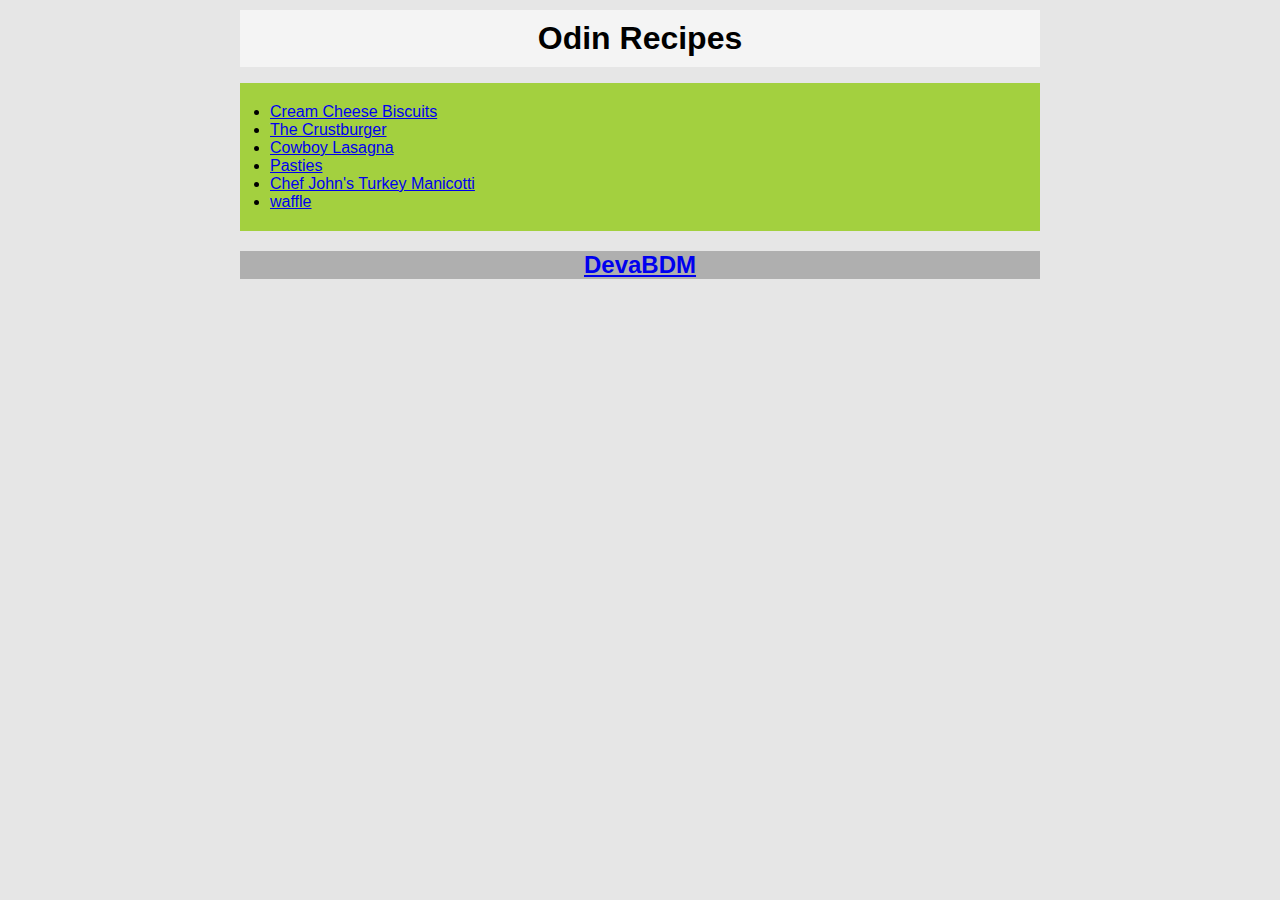
<file: index.html>
<!doctype html>
<html lang="en">
  <head>
    <meta charset="UTF-8" />
    <meta name="viewport" content="width=device-width, initial-scale=1" />
    <title>odin-recipes</title>
    <link rel="stylesheet" href="css/style.css" />
  </head>
  <body>
    <h1 id="title">Odin Recipes</h1>
    <div id="recipes-container">
      <ul id="recipes">
        <li><a href="recipes/biscuits.html">Cream Cheese Biscuits</a></li>
        <li><a href="recipes/burgers.html">The Crustburger</a></li>
        <li><a href="recipes/lasagna.html">Cowboy Lasagna</a></li>
        <li><a href="recipes/pasties.html">Pasties</a></li>
        <li><a href="recipes/turkey.html">Chef John's Turkey Manicotti</a></li>
        <li><a href="recipes/waffle.html">waffle</a></li>
      </ul>
    </div>
    <h2 id="footer"><a href="https://github.com/DevaBDM">DevaBDM</a></h2>
  </body>
</html>
</file>
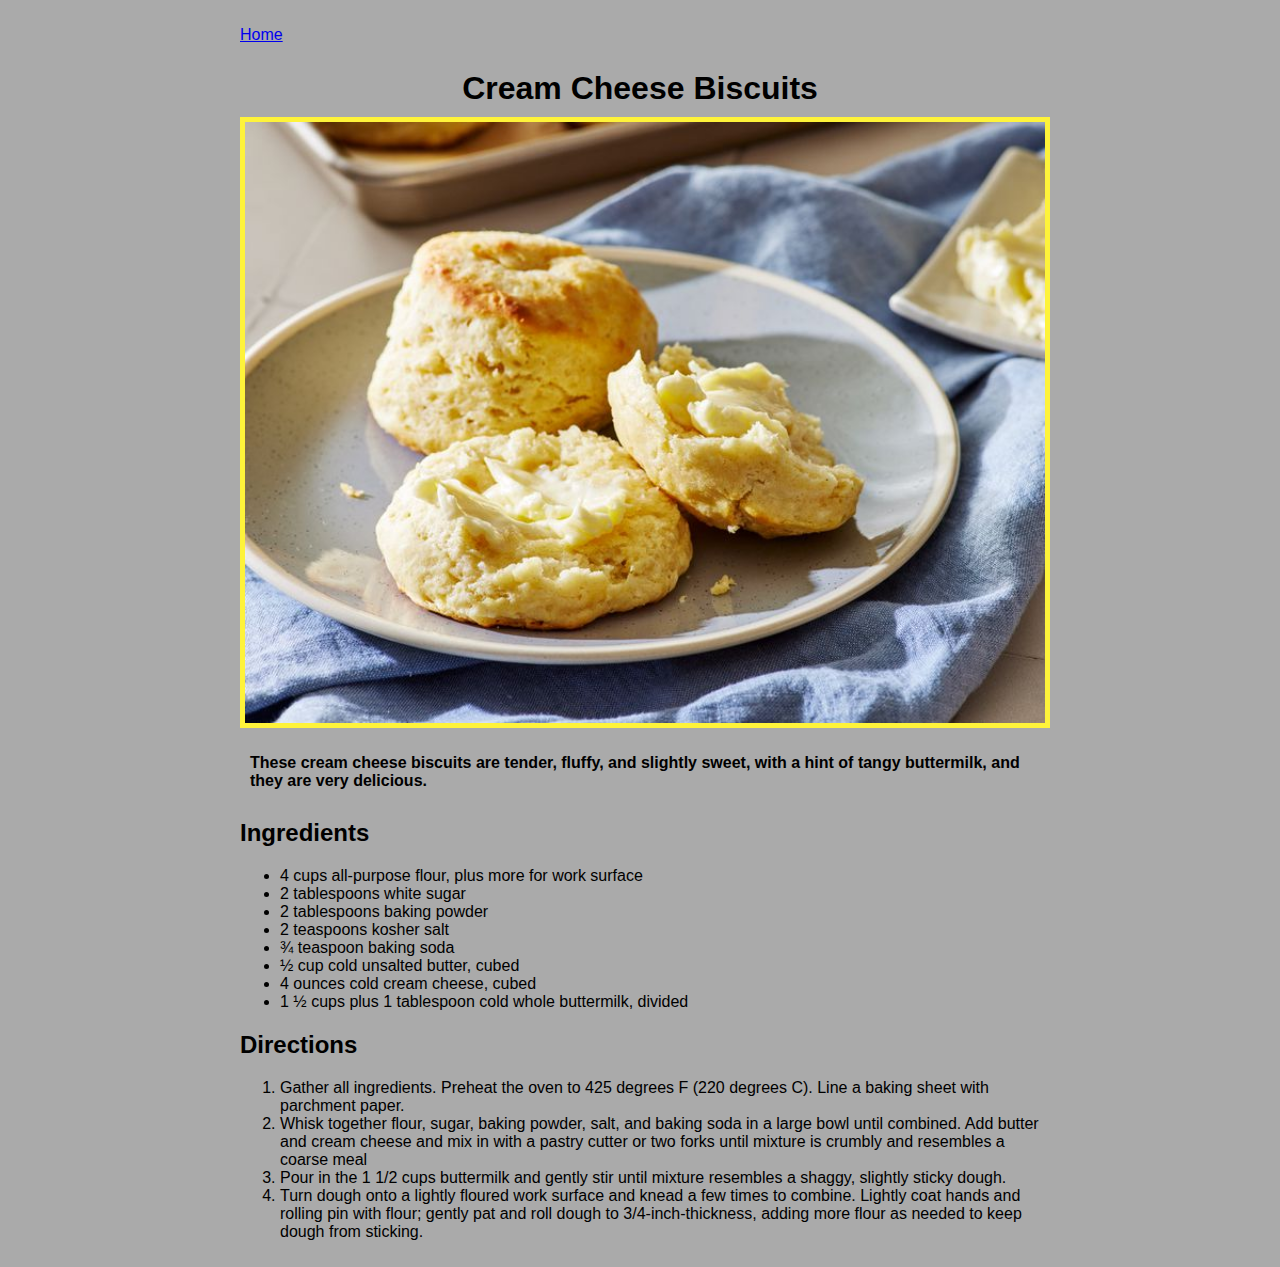
<file: recipes/biscuits.html>
<!doctype html>
<html lang="en">
  <head>
    <meta charset="UTF-8" />
    <meta name="viewport" content="width=device-width, initial-scale=1" />
    <title>Cream Cheese Biscuits</title>
    <link rel="stylesheet" href="../css/pageStyle.css" />
  </head>
  <body>
    <div>
      <p><a href="../index.html">Home</a></p>
    </div>
    <div>
      <h1 id="title">Cream Cheese Biscuits</h1>
      <img id="image" src="../images/biscuits.jpg" alt="image of biscuits" />
      <p class="description text">
        These cream cheese biscuits are tender, fluffy, and slightly sweet, with
        a hint of tangy buttermilk, and they are very delicious.
      </p>
      <h2>Ingredients</h2>
      <ul>
        <li class="text">4 cups all-purpose flour, plus more for work surface</li>
        <li class="text">2 tablespoons white sugar</li>
        <li class="text">2 tablespoons baking powder</li>
        <li class="text">2 teaspoons kosher salt</li>
        <li class="text">¾ teaspoon baking soda</li>
        <li class="text">½ cup cold unsalted butter, cubed</li>
        <li class="text">4 ounces cold cream cheese, cubed</li>
        <li class="text">
          1 ½ cups plus 1 tablespoon cold whole buttermilk, divided
        </li>
      </ul>
      <h2>Directions</h2>
      <ol>
        <li class="text">
          Gather all ingredients. Preheat the oven to 425 degrees F (220 degrees
          C). Line a baking sheet with parchment paper.
        </li>
        <li class="text">
          Whisk together flour, sugar, baking powder, salt, and baking soda in a
          large bowl until combined. Add butter and cream cheese and mix in with
          a pastry cutter or two forks until mixture is crumbly and resembles a
          coarse meal
        </li>
        <li class="text">
          Pour in the 1 1/2 cups buttermilk and gently stir until mixture
          resembles a shaggy, slightly sticky dough.
        </li>
        <li class="text">
          Turn dough onto a lightly floured work surface and knead a few times to
          combine. Lightly coat hands and rolling pin with flour; gently pat and
          roll dough to 3/4-inch-thickness, adding more flour as needed to keep
          dough from sticking.
        </li>
      </ol>
    </div>
  </body>
</html>
</file>
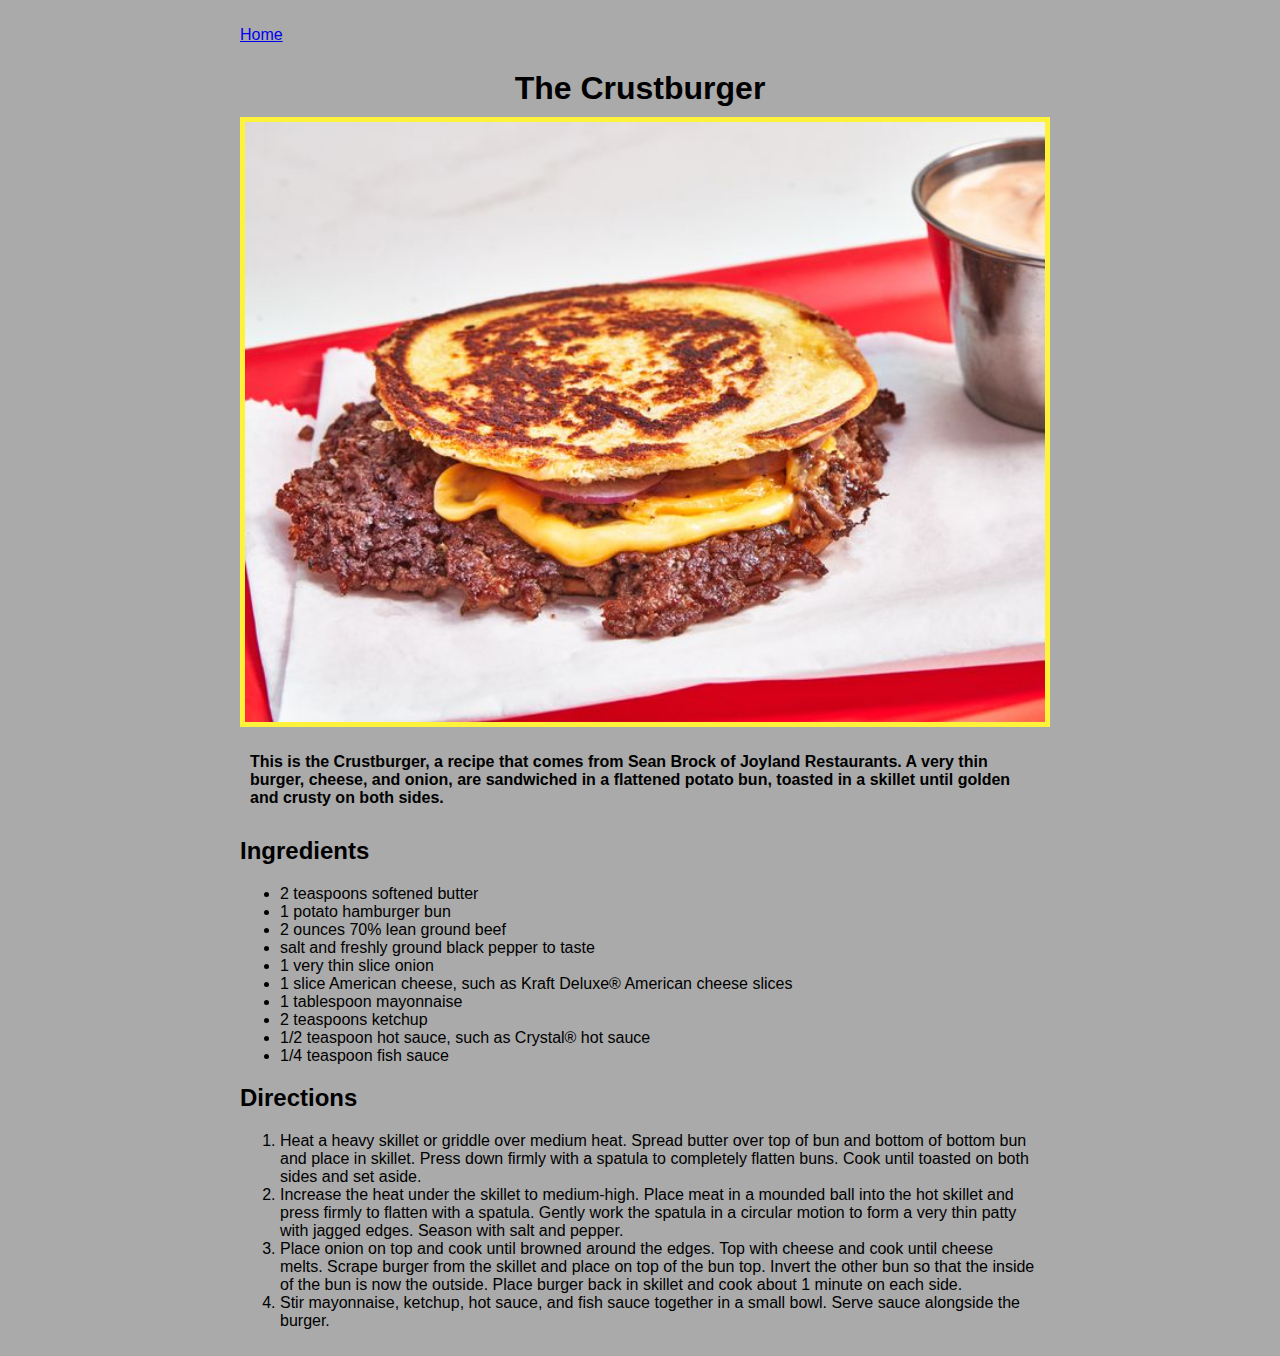
<file: recipes/burgers.html>
<!doctype html>
<html lang="en">
  <head>
    <meta charset="UTF-8" />
    <meta name="viewport" content="width=device-width, initial-scale=1" />
    <title>The Crustburger</title>
    <link rel="stylesheet" href="../css/pageStyle.css" />
  </head>
  <body>
    <div>
    <p><a href="../index.html">Home</a></p>
    <div>
    <h1 id="title">The Crustburger</h1>
    <img id="image" src="../images/burger.jpg" alt="image of burger" />
    <p class="description text">
      This is the Crustburger, a recipe that comes from Sean Brock of Joyland
      Restaurants. A very thin burger, cheese, and onion, are sandwiched in a
      flattened potato bun, toasted in a skillet until golden and crusty on both
      sides.
    </p>
    <h2>Ingredients</h2>
    <ul>
      <li class="text">2 teaspoons softened butter</li>
      <li class="text">1 potato hamburger bun</li>
      <li class="text">2 ounces 70% lean ground beef</li>
      <li class="text">salt and freshly ground black pepper to taste</li>
      <li class="text">1 very thin slice onion</li>
      <li class="text">
        1 slice American cheese, such as Kraft Deluxe® American cheese slices
      </li>
      <li class="text">1 tablespoon mayonnaise</li>
      <li class="text">2 teaspoons ketchup</li>
      <li class="text">1/2 teaspoon hot sauce, such as Crystal® hot sauce</li>
      <li class="text">1/4 teaspoon fish sauce</li>
    </ul>
    <h2>Directions</h2>
    <ol>
      <li class="text">
        Heat a heavy skillet or griddle over medium heat. Spread butter over top
        of bun and bottom of bottom bun and place in skillet. Press down firmly
        with a spatula to completely flatten buns. Cook until toasted on both
        sides and set aside.
      </li>
      <li class="text">
        Increase the heat under the skillet to medium-high. Place meat in a
        mounded ball into the hot skillet and press firmly to flatten with a
        spatula. Gently work the spatula in a circular motion to form a very
        thin patty with jagged edges. Season with salt and pepper.
      </li>
      <li class="text">
        Place onion on top and cook until browned around the edges. Top with
        cheese and cook until cheese melts. Scrape burger from the skillet and
        place on top of the bun top. Invert the other bun so that the inside of
        the bun is now the outside. Place burger back in skillet and cook about
        1 minute on each side.
      </li>
      <li class="text">
        Stir mayonnaise, ketchup, hot sauce, and fish sauce together in a small
        bowl. Serve sauce alongside the burger.
      </li>
    </ol>
  </body>
</html>
</file>
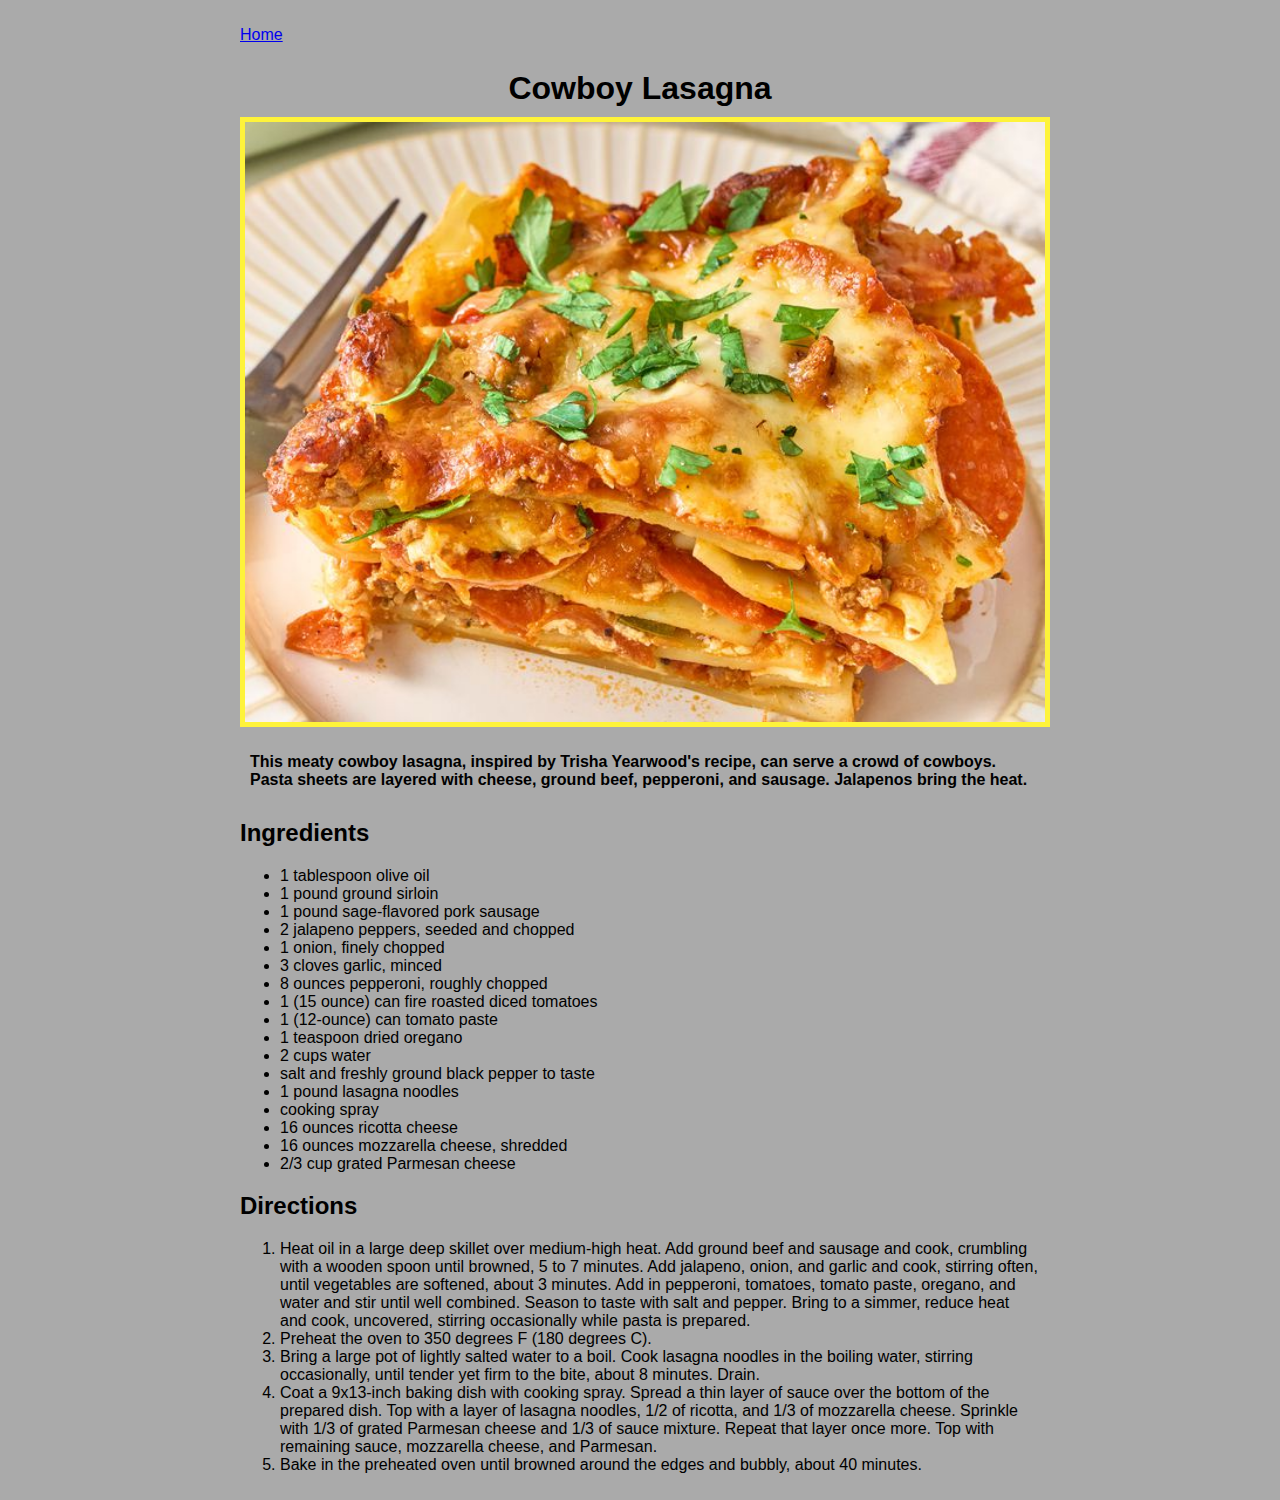
<file: recipes/lasagna.html>
<!doctype html>
<html lang="en">
  <head>
    <meta charset="UTF-8" />
    <meta name="viewport" content="width=device-width, initial-scale=1" />
    <title>Cowboy Lasagna</title>
    <link rel="stylesheet" href="../css/pageStyle.css" />
  </head>
  <body>
    <div>
      <p><a href="../index.html">Home</a></p>
    </div>
    <div>
      <h1 id="title">Cowboy Lasagna</h1>
      <img id="image" src="../images/lasagna.jpg" alt="image of lasagna" />
      <p class="description text">
        This meaty cowboy lasagna, inspired by Trisha Yearwood's recipe, can
        serve a crowd of cowboys. Pasta sheets are layered with cheese, ground
        beef, pepperoni, and sausage. Jalapenos bring the heat.
      </p>
      <h2>Ingredients</h2>
      <ul>
        <li class="text">1 tablespoon olive oil</li>
        <li class="text">1 pound ground sirloin</li>
        <li class="text">1 pound sage-flavored pork sausage</li>
        <li class="text">2 jalapeno peppers, seeded and chopped</li>
        <li class="text">1 onion, finely chopped</li>
        <li class="text">3 cloves garlic, minced</li>
        <li class="text">8 ounces pepperoni, roughly chopped</li>
        <li class="text">1 (15 ounce) can fire roasted diced tomatoes</li>
        <li class="text">1 (12-ounce) can tomato paste</li>
        <li class="text">1 teaspoon dried oregano</li>
        <li class="text">2 cups water</li>
        <li class="text">salt and freshly ground black pepper to taste</li>
        <li class="text">1 pound lasagna noodles</li>
        <li class="text">cooking spray</li>
        <li class="text">16 ounces ricotta cheese</li>
        <li class="text">16 ounces mozzarella cheese, shredded</li>
        <li class="text">2/3 cup grated Parmesan cheese</li>
      </ul>
      <h2>Directions</h2>
      <ol>
        <li class="text">
          Heat oil in a large deep skillet over medium-high heat. Add ground
          beef and sausage and cook, crumbling with a wooden spoon until
          browned, 5 to 7 minutes. Add jalapeno, onion, and garlic and cook,
          stirring often, until vegetables are softened, about 3 minutes. Add in
          pepperoni, tomatoes, tomato paste, oregano, and water and stir until
          well combined. Season to taste with salt and pepper. Bring to a
          simmer, reduce heat and cook, uncovered, stirring occasionally while
          pasta is prepared.
        </li>
        <li class="text">
          Preheat the oven to 350 degrees F (180 degrees C).
        </li>
        <li class="text">
          Bring a large pot of lightly salted water to a boil. Cook lasagna
          noodles in the boiling water, stirring occasionally, until tender yet
          firm to the bite, about 8 minutes. Drain.
        </li>
        <li class="text">
          Coat a 9x13-inch baking dish with cooking spray. Spread a thin layer
          of sauce over the bottom of the prepared dish. Top with a layer of
          lasagna noodles, 1/2 of ricotta, and 1/3 of mozzarella cheese.
          Sprinkle with 1/3 of grated Parmesan cheese and 1/3 of sauce mixture.
          Repeat that layer once more. Top with remaining sauce, mozzarella
          cheese, and Parmesan.
        </li>
        <li class="text">
          Bake in the preheated oven until browned around the edges and bubbly,
          about 40 minutes.
        </li>
      </ol>
    </div>
  </body>
</html>
</file>
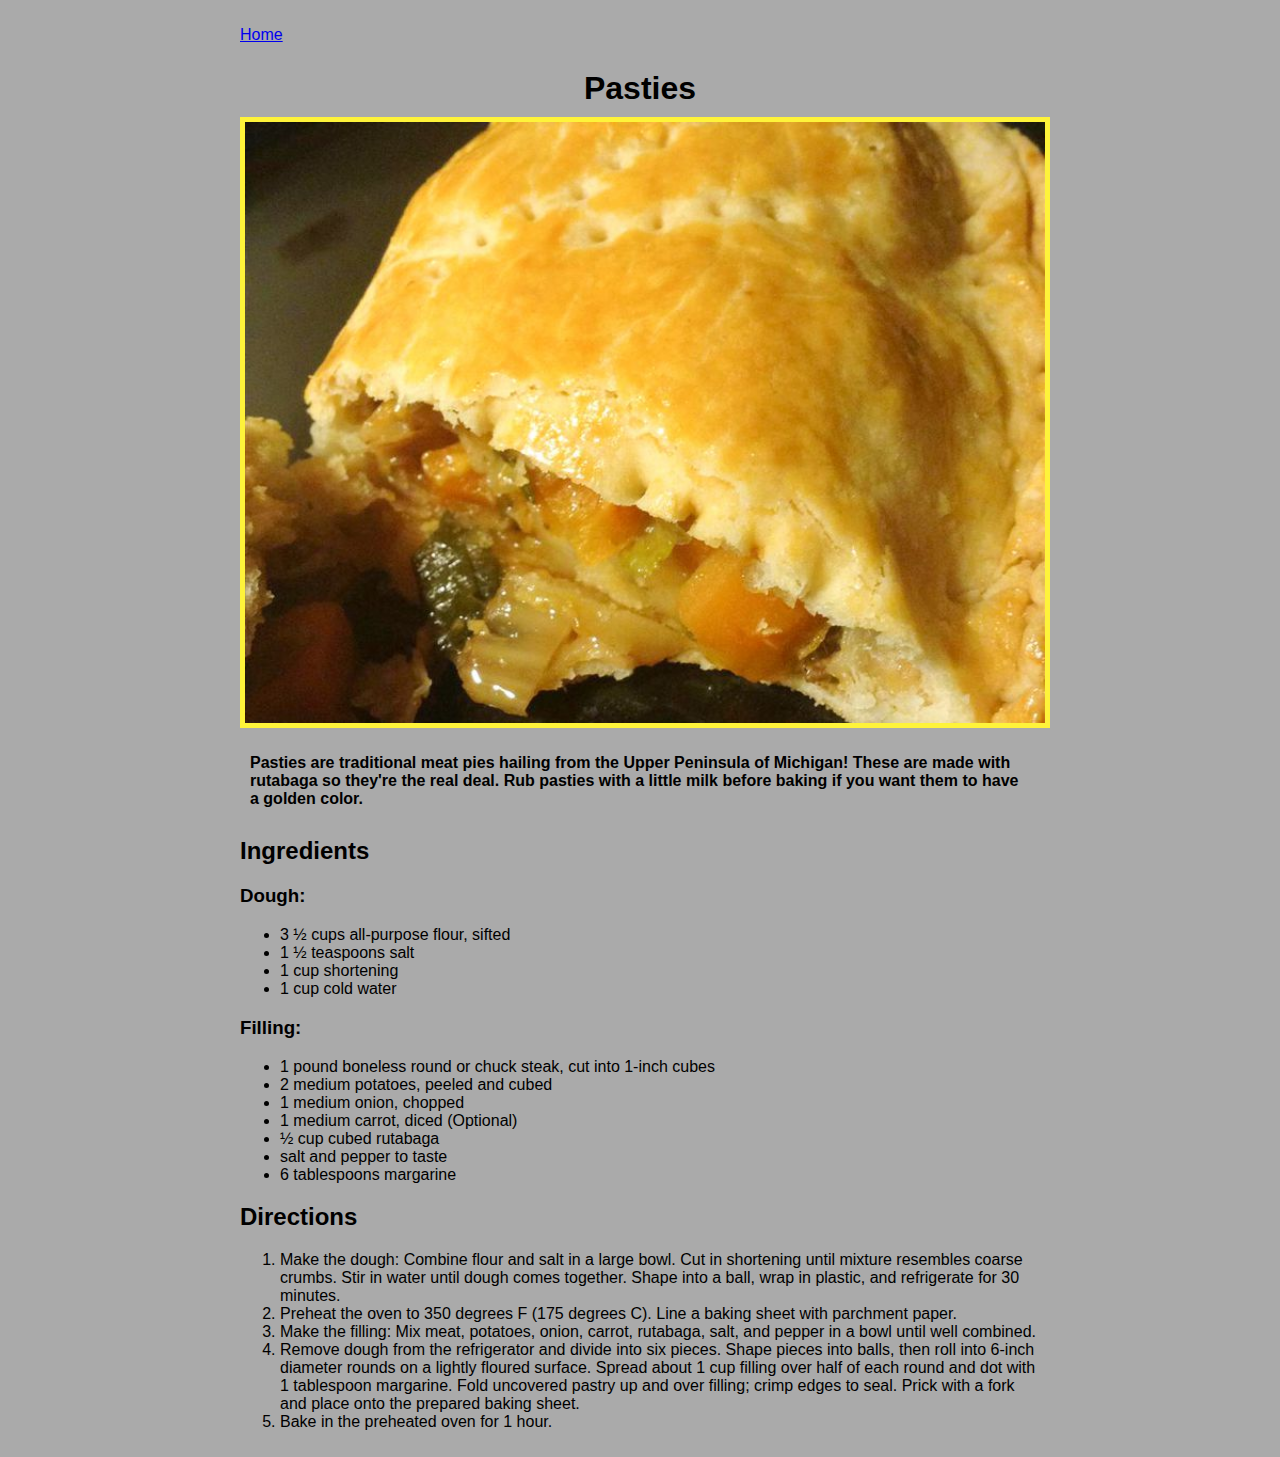
<file: recipes/pasties.html>
<!doctype html>
<html lang="en">
  <head>
    <meta charset="UTF-8" />
    <meta name="viewport" content="width=device-width, initial-scale=1" />
    <title>Pasties</title>
    <link rel="stylesheet" href="../css/pageStyle.css" />
  </head>
  <body>
    <div>
      <p><a href="../index.html">Home</a></p>
    </div>
    <div>
      <h1 id="title">Pasties</h1>
      <img id="image" src="../images/pasties.jpg" alt="image of pasties" />
      <p class="description text">
        Pasties are traditional meat pies hailing from the Upper Peninsula of
        Michigan! These are made with rutabaga so they're the real deal. Rub
        pasties with a little milk before baking if you want them to have a
        golden color.
      </p>
      <h2>Ingredients</h2>
      <h3>Dough:</h3>
      <ul>
        <li class="text">3 ½ cups all-purpose flour, sifted</li>
        <li class="text">1 ½ teaspoons salt</li>
        <li class="text">1 cup shortening</li>
        <li class="text">1 cup cold water</li>
      </ul>
      <h3>Filling:</h3>
      <ul>
        <li class="text">
          1 pound boneless round or chuck steak, cut into 1-inch cubes
        </li>
        <li class="text">2 medium potatoes, peeled and cubed</li>
        <li class="text">1 medium onion, chopped</li>
        <li class="text">1 medium carrot, diced (Optional)</li>
        <li class="text">½ cup cubed rutabaga</li>
        <li class="text">salt and pepper to taste</li>
        <li class="text">6 tablespoons margarine</li>
      </ul>
      <h2>Directions</h2>
      <ol>
        <li class="text">
          Make the dough: Combine flour and salt in a large bowl. Cut in
          shortening until mixture resembles coarse crumbs. Stir in water until
          dough comes together. Shape into a ball, wrap in plastic, and
          refrigerate for 30 minutes.
        </li>
        <li class="text">
          Preheat the oven to 350 degrees F (175 degrees C). Line a baking sheet
          with parchment paper.
        </li>
        <li class="text">
          Make the filling: Mix meat, potatoes, onion, carrot, rutabaga, salt,
          and pepper in a bowl until well combined.
        </li>
        <li class="text">
          Remove dough from the refrigerator and divide into six pieces. Shape
          pieces into balls, then roll into 6-inch diameter rounds on a lightly
          floured surface. Spread about 1 cup filling over half of each round
          and dot with 1 tablespoon margarine. Fold uncovered pastry up and over
          filling; crimp edges to seal. Prick with a fork and place onto the
          prepared baking sheet.
        </li>
        <li class="text">Bake in the preheated oven for 1 hour.</li>
      </ol>
    </div>
  </body>
</html>
</file>
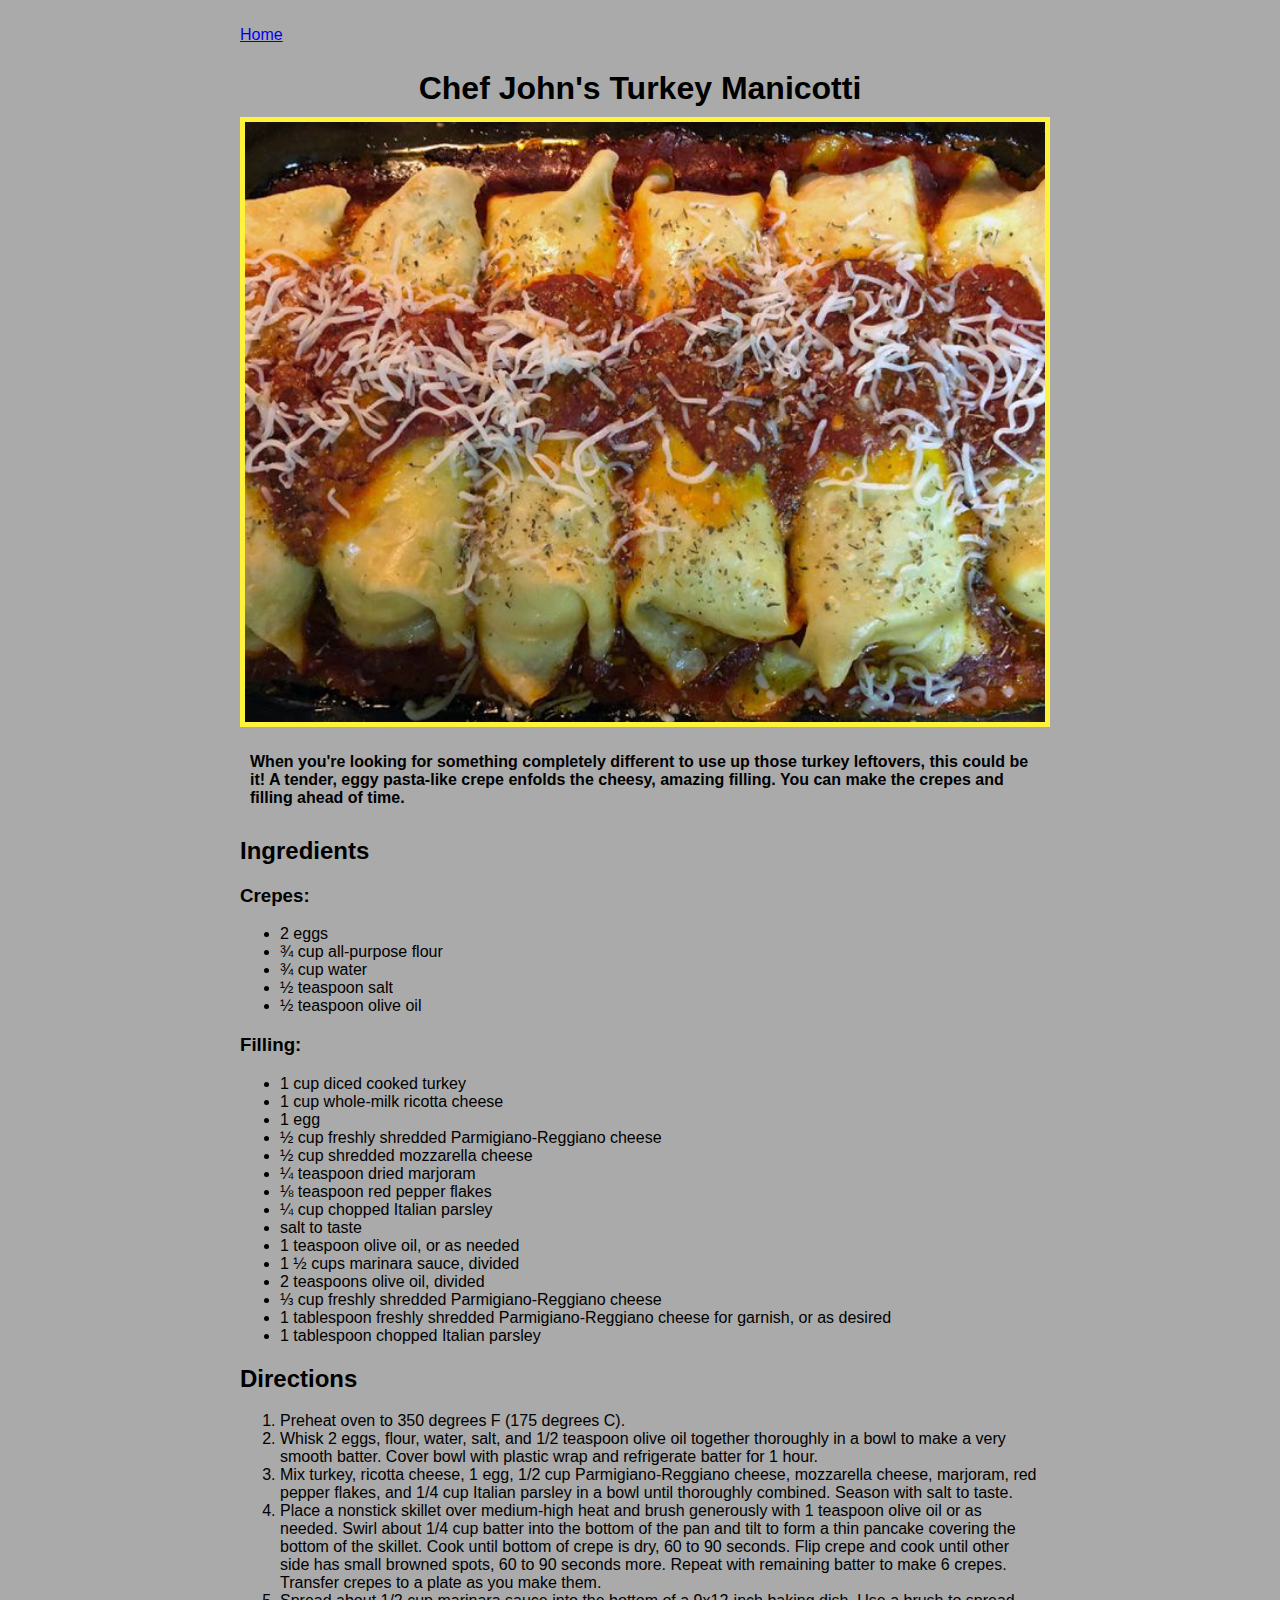
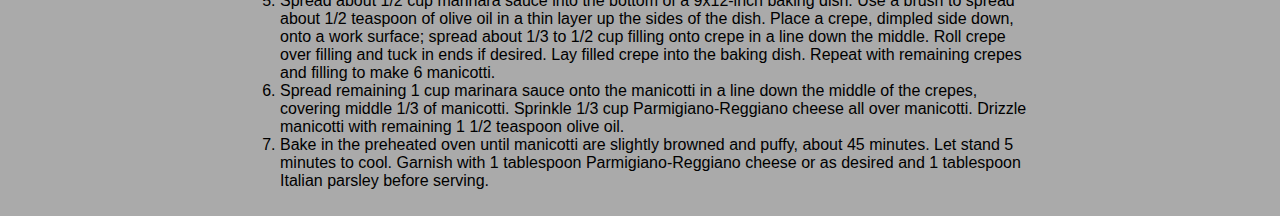
<file: recipes/turkey.html>
<!doctype html>
<html lang="en">
  <head>
    <meta charset="UTF-8" />
    <meta name="viewport" content="width=device-width, initial-scale=1" />
    <title>Chef John's Turkey Manicotti</title>
    <link rel="stylesheet" href="../css/pageStyle.css" />
  </head>
  <body>
    <div>
      <p><a href="../index.html">Home</a></p>
    </div>
    <div>
      <h1 id="title">Chef John's Turkey Manicotti</h1>
      <img id="image" src="../images/turkey.jpg" alt="image of turkey manicotti" />
      <p class="description text">
        When you're looking for something completely different to use up those
        turkey leftovers, this could be it! A tender, eggy pasta-like crepe
        enfolds the cheesy, amazing filling. You can make the crepes and filling
        ahead of time.
      </p>
      <h2>Ingredients</h2>
      <h3>Crepes:</h3>
      <ul>
        <li class="text">2 eggs</li>
        <li class="text">¾ cup all-purpose flour</li>
        <li class="text">¾ cup water</li>
        <li class="text">½ teaspoon salt</li>
        <li class="text">½ teaspoon olive oil</li>
      </ul>
      <h3>Filling:</h3>
      <ul>
        <li class="text">1 cup diced cooked turkey</li>
        <li class="text">1 cup whole-milk ricotta cheese</li>
        <li class="text">1 egg</li>
        <li class="text">½ cup freshly shredded Parmigiano-Reggiano cheese</li>
        <li class="text">½ cup shredded mozzarella cheese</li>
        <li class="text">¼ teaspoon dried marjoram</li>
        <li class="text">⅛ teaspoon red pepper flakes</li>
        <li class="text">¼ cup chopped Italian parsley</li>
        <li class="text">salt to taste</li>
        <li class="text">1 teaspoon olive oil, or as needed</li>
        <li class="text">1 ½ cups marinara sauce, divided</li>
        <li class="text">2 teaspoons olive oil, divided</li>
        <li class="text">⅓ cup freshly shredded Parmigiano-Reggiano cheese</li>
        <li class="text">
          1 tablespoon freshly shredded Parmigiano-Reggiano cheese for garnish,
          or as desired
        </li>
        <li class="text">1 tablespoon chopped Italian parsley</li>
      </ul>
      <h2>Directions</h2>
      <ol>
        <li class="text">Preheat oven to 350 degrees F (175 degrees C).</li>
        <li class="text">
          Whisk 2 eggs, flour, water, salt, and 1/2 teaspoon olive oil together
          thoroughly in a bowl to make a very smooth batter. Cover bowl with
          plastic wrap and refrigerate batter for 1 hour.
        </li>
        <li class="text">
          Mix turkey, ricotta cheese, 1 egg, 1/2 cup Parmigiano-Reggiano cheese,
          mozzarella cheese, marjoram, red pepper flakes, and 1/4 cup Italian
          parsley in a bowl until thoroughly combined. Season with salt to taste.
        </li>
        <li class="text">
          Place a nonstick skillet over medium-high heat and brush generously
          with 1 teaspoon olive oil or as needed. Swirl about 1/4 cup batter
          into the bottom of the pan and tilt to form a thin pancake covering the
          bottom of the skillet. Cook until bottom of crepe is dry, 60 to 90
          seconds. Flip crepe and cook until other side has small browned spots,
          60 to 90 seconds more. Repeat with remaining batter to make 6 crepes.
          Transfer crepes to a plate as you make them.
        </li>
        <li class="text">
          Spread about 1/2 cup marinara sauce into the bottom of a 9x12-inch
          baking dish. Use a brush to spread about 1/2 teaspoon of olive oil in
          a thin layer up the sides of the dish. Place a crepe, dimpled side
          down, onto a work surface; spread about 1/3 to 1/2 cup filling onto
          crepe in a line down the middle. Roll crepe over filling and tuck in
          ends if desired. Lay filled crepe into the baking dish. Repeat with
          remaining crepes and filling to make 6 manicotti.
        </li>
        <li class="text">
          Spread remaining 1 cup marinara sauce onto the manicotti in a line down
          the middle of the crepes, covering middle 1/3 of manicotti. Sprinkle
          1/3 cup Parmigiano-Reggiano cheese all over manicotti. Drizzle
          manicotti with remaining 1 1/2 teaspoon olive oil.
        </li>
        <li class="text">
          Bake in the preheated oven until manicotti are slightly browned and
          puffy, about 45 minutes. Let stand 5 minutes to cool. Garnish with 1
          tablespoon Parmigiano-Reggiano cheese or as desired and 1 tablespoon
          Italian parsley before serving.
        </li>
      </ol>
    </div>
  </body>
</html>
</file>
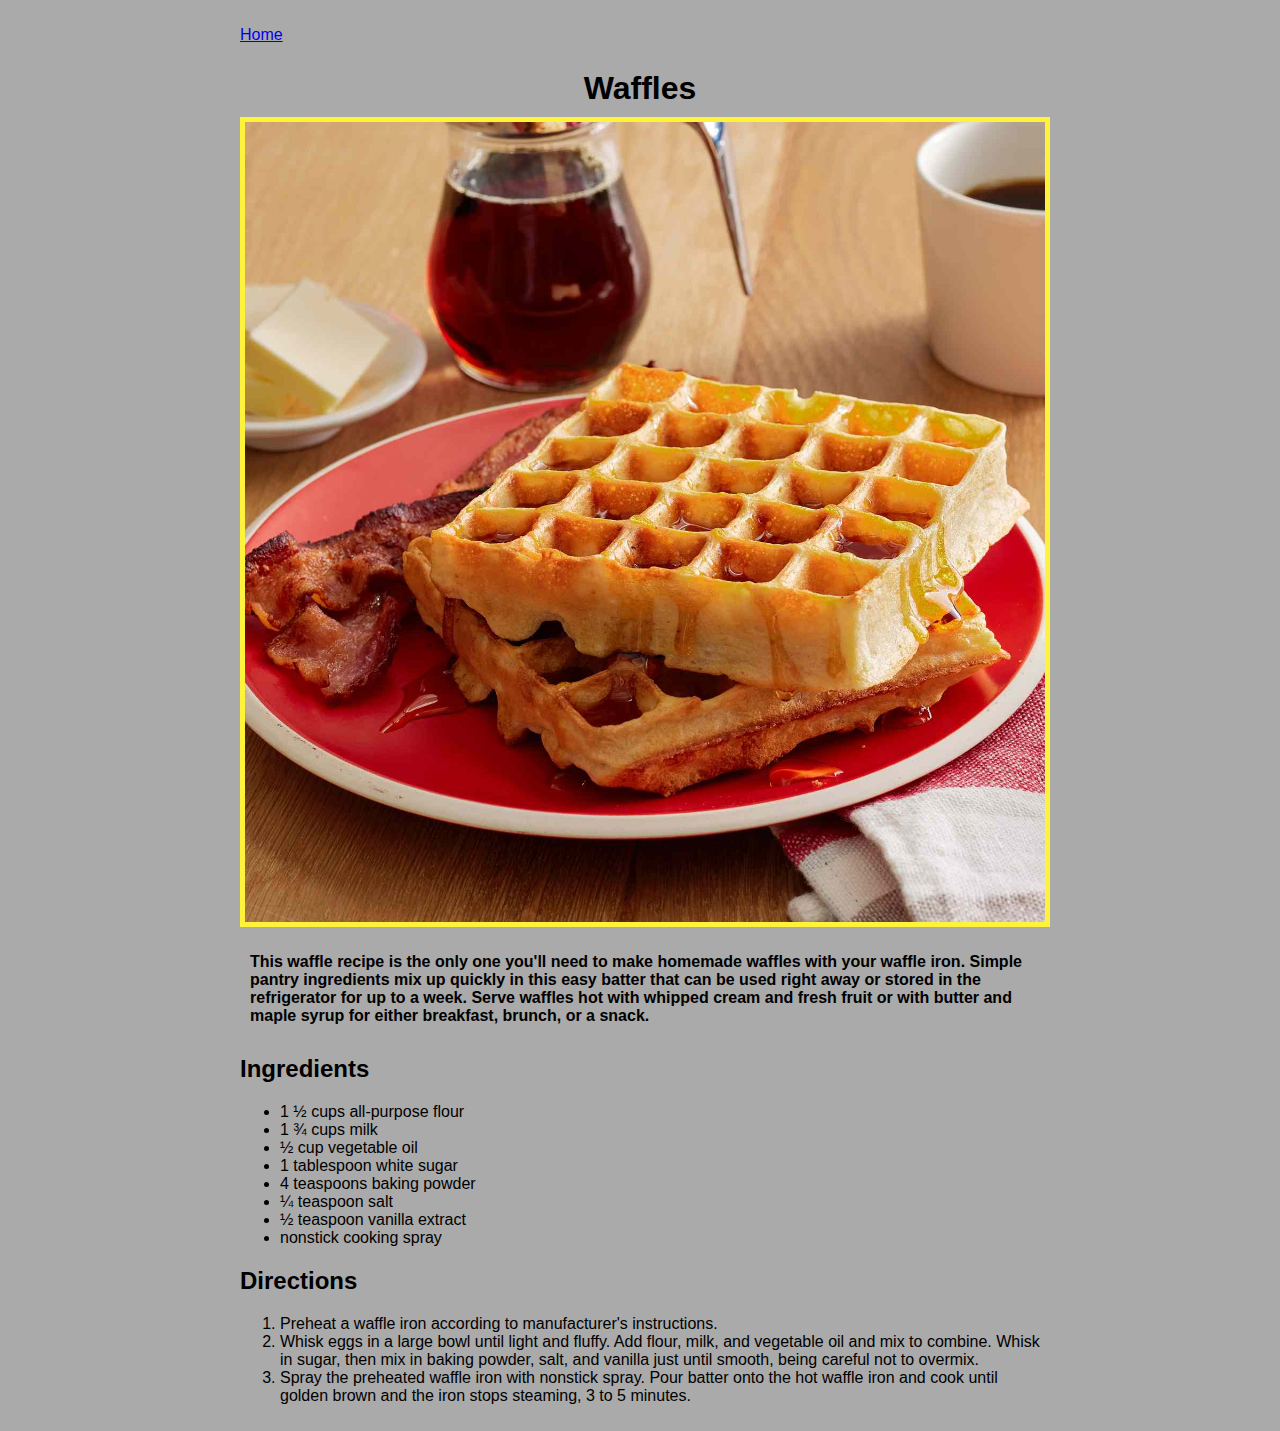
<file: recipes/waffle.html>
<!doctype html>
<html lang="en">
  <head>
    <meta charset="UTF-8" />
    <meta name="viewport" content="width=device-width, initial-scale=1" />
    <title>Waffles</title>
    <link rel="stylesheet" href="../css/pageStyle.css" />
  </head>
  <body>
    <div>
      <p><a href="../index.html">Home</a></p>
    </div>
    <div>
      <h1 id="title">Waffles</h1>
      <img id="image" src="../images/waffles.jpg" alt="image of waffles" />
      <p class="description text">
        This waffle recipe is the only one you'll need to make homemade waffles
        with your waffle iron. Simple pantry ingredients mix up quickly in this
        easy batter that can be used right away or stored in the refrigerator
        for up to a week. Serve waffles hot with whipped cream and fresh fruit
        or with butter and maple syrup for either breakfast, brunch, or a snack.
      </p>
      <h2>Ingredients</h2>
      <ul>
        <li class="text">1 ½ cups all-purpose flour</li>
        <li class="text">1 ¾ cups milk</li>
        <li class="text">½ cup vegetable oil</li>
        <li class="text">1 tablespoon white sugar</li>
        <li class="text">4 teaspoons baking powder</li>
        <li class="text">¼ teaspoon salt</li>
        <li class="text">½ teaspoon vanilla extract</li>
        <li class="text">nonstick cooking spray</li>
      </ul>
      <h2>Directions</h2>
      <ol>
        <li class="text">
          Preheat a waffle iron according to manufacturer's instructions.
        </li>
        <li class="text">
          Whisk eggs in a large bowl until light and fluffy. Add flour, milk, and
          vegetable oil and mix to combine. Whisk in sugar, then mix in baking
          powder, salt, and vanilla just until smooth, being careful not to
          overmix.
        </li>
        <li class="text">
          Spray the preheated waffle iron with nonstick spray. Pour batter onto
          the hot waffle iron and cook until golden brown and the iron stops
          steaming, 3 to 5 minutes.
        </li>
      </ol>
    </div>
  </body>
</html>
</file>
<file: css/style.css>
body {
	font-family: Arial, Helvetica, sans-serif;
	background-color: #e6e6e6;
	margin: 0 auto;
	padding: 10px;
	max-width: 800px;
}

#title {
	text-align: center;
	background-color: #f4f4f4;
	margin: 0 auto;
	padding: 10px;
}

ul {
	padding: 20px;
}

#recipes-container {
	background-color: #a3d03f;
	margin: 10 auto;
	padding: 0 10px;
}

#footer {
	text-align: center;
	color: #f4f4f4;
	background-color: #afafaf;
}
</file>
<file: css/pageStyle.css>
body {
	font-family: Arial, Helvetica, sans-serif;
	background-color: #aaaaaa;
	margin: 0 auto;
	padding: 10px;
	max-width: 800px;
}

img {
	display: block;
	margin: 0 auto;
	width: 100%;
	border-width: 5px;
	border-style: solid;
	border-color: #fef33a;
}

.text {
	font-family:
		"Trebuchet MS", "Lucida Sans Unicode", "Lucida Grande", "Lucida Sans",
		Arial, sans-serif;
}

#title {
	text-align: center;
	margin: 0 auto;
	padding: 10px;
}

.description {
	margin: 10 auto;
	padding: 10px;
	font-weight: bolder;
}
</file>
